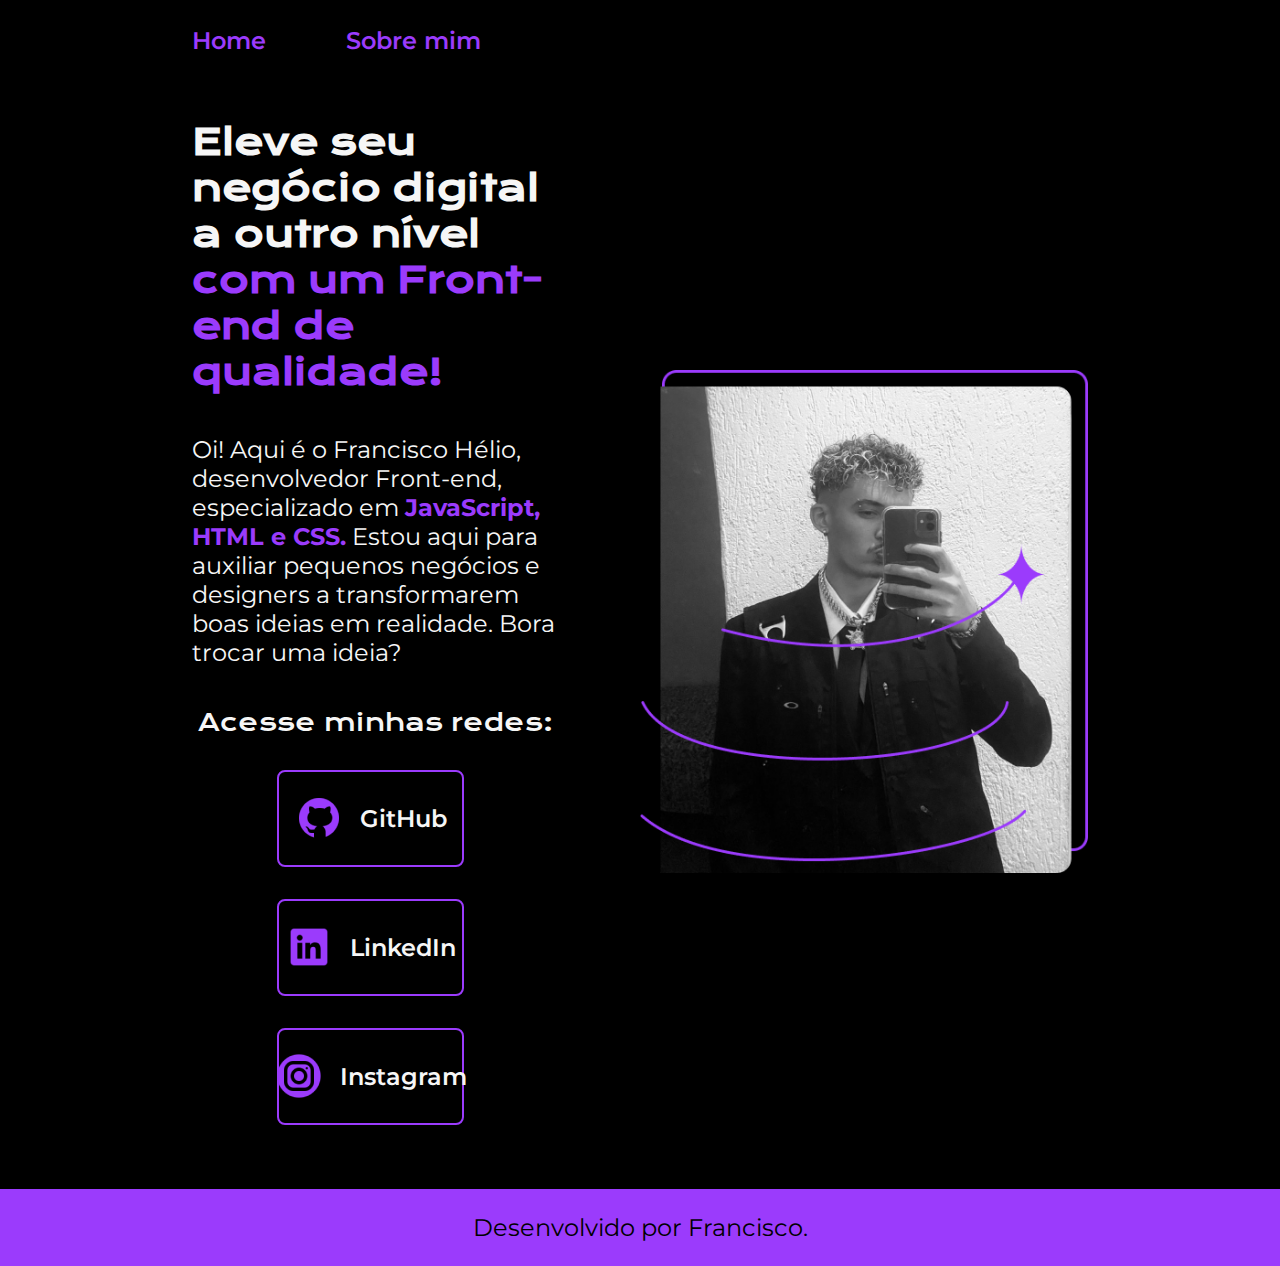
<file: index.html>
<!DOCTYPE html>
<html lang="pt-br">
<head>
    <meta charset="UTF-8">
    <meta name="viewport" content="width=device-width, initial-scale=1.0">
    <link rel="stylesheet" href="./styles/style.css">
    <title>Portfolio de Francisco Hélio</title>
</head>
<body>
    <header class="cabecalho">
        <nav class="cabecalho__menu">
            <a class="cabecalho__menu__link" href="index.html">Home</a>
            <a class="cabecalho__menu__link" href="about.html">Sobre mim</a>
        </nav>
    </header>
    <main class="apresentacao">
        <section class="apresentacao__conteudo">
            <h1 class="apresentacao__titulo">Eleve seu negócio digital a outro nível <strong class="titulo-destaque">com um Front-end de qualidade!</strong></h1>
            <p class="apresentacao__paragrafo">Oi! Aqui é o Francisco Hélio, desenvolvedor Front-end, especializado em <strong class="titulo-destaque">JavaScript, HTML e CSS.</strong> Estou aqui para auxiliar pequenos negócios e designers a transformarem boas ideias em realidade. Bora trocar uma ideia?</p>
        <div class="apresentacao__links">
            <h2 class="apresentacao__links__subtitulo">Acesse minhas redes:</h2>
            <a class="apresentacao__links__navegacao" href="https://github.com/heelinho">
                <img src="Images/GitHub.png" alt="Logo do GitHub">GitHub
            </a>
            <a class="apresentacao__links__navegacao" href="https://www.linkedin.com/in/francisco-helio/">
                <img src="Images/LinkedIn (1).png">LinkedIn
            </a>
            <a class="apresentacao__links__navegacao" href="https://www.instagram.com/ffranciscgg/">
                <img src="Images/Instagram Circle.png">Instagram
            </a>
            
        </div>
       
    </section>
    <img class="apresentacao__imagem" src="Images/foto-helinho.png" alt="Foto de Francisco Hélio"> 
    </main>
    <footer class="rodape">
        <p>Desenvolvido por Francisco.</p>
    </footer>
</body>
</html>
</file>
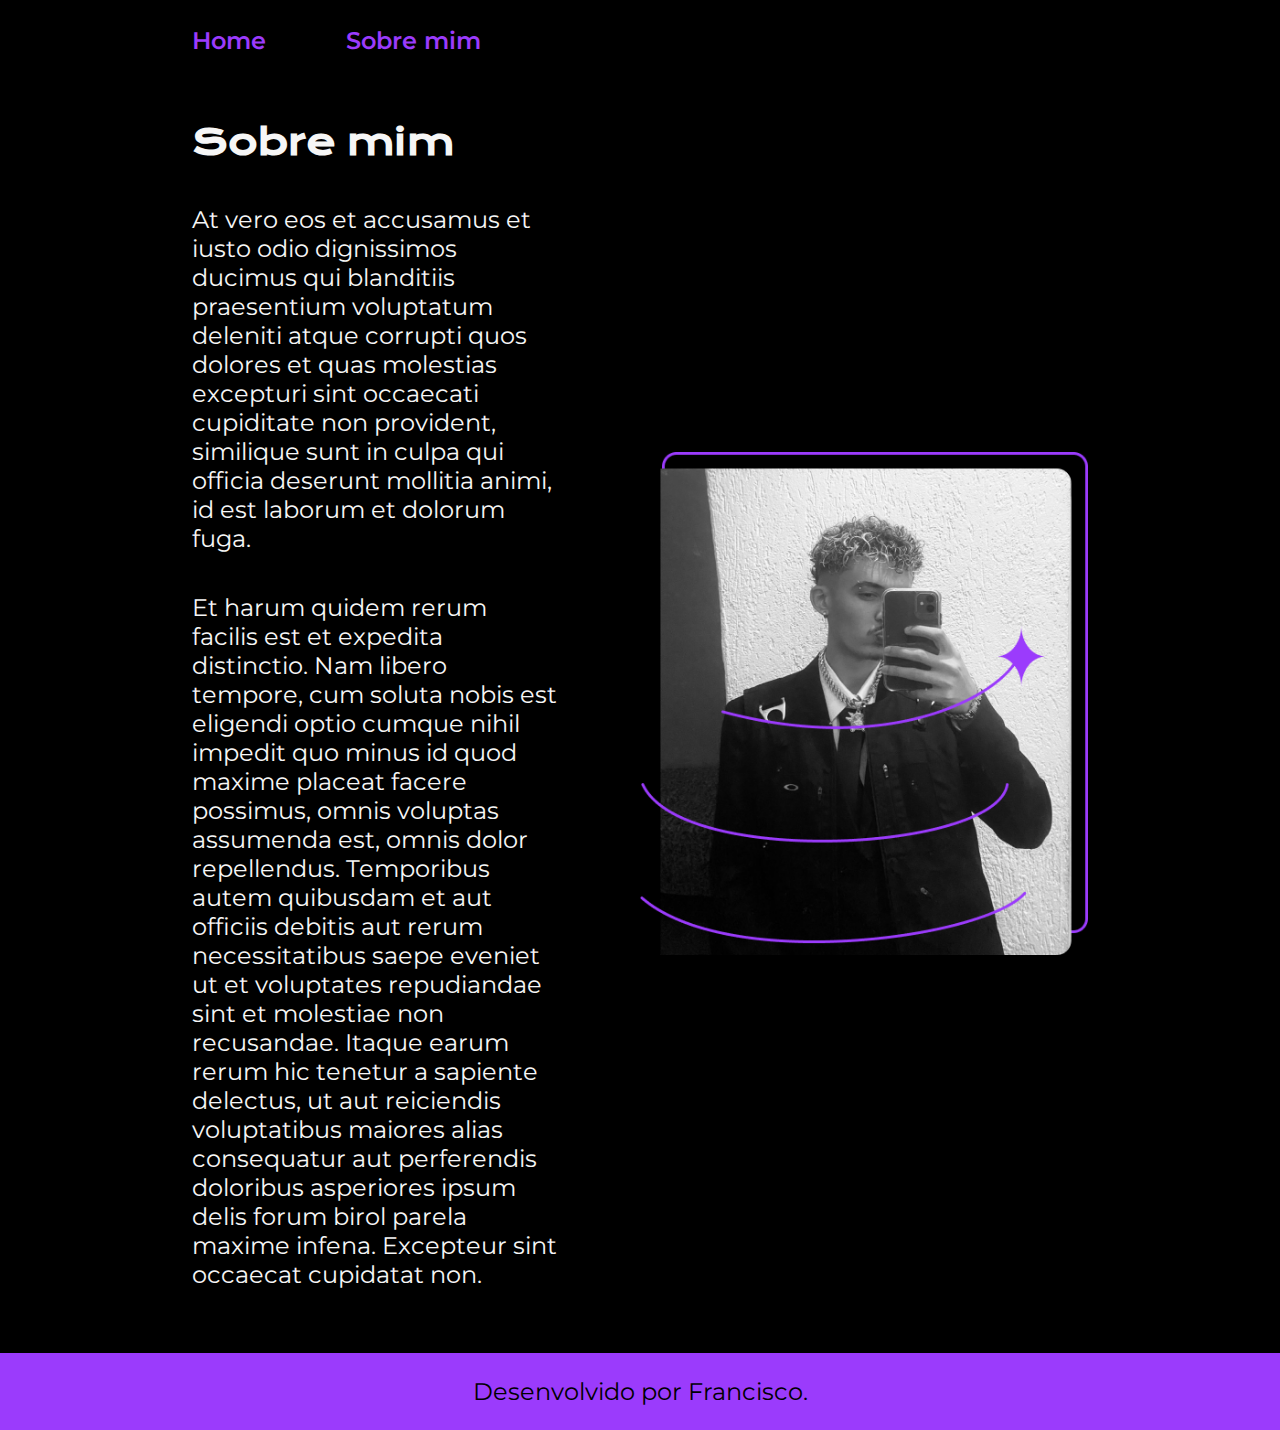
<file: about.html>
<!DOCTYPE html>
<html lang="pt-br">
<head>
    <meta charset="UTF-8">
    <meta name="viewport" content="width=device-width, initial-scale=1.0">
    <link rel="stylesheet" href="./styles/style.css">
    <title>Sobre mim</title>
</head>
<body>
    <header class="cabecalho">
        <nav class="cabecalho__menu">
            <a class="cabecalho__menu__link" href="index.html">Home</a>
            <a class="cabecalho__menu__link" href="about.html">Sobre mim</a>
        </nav>
    </header>
    <main class="apresentacao">
        <section class="apresentacao__conteudo">
            <h1 class="apresentacao__titulo">Sobre mim</h1>
            <p class="apresentacao__paragrafo">At vero eos et accusamus et iusto odio dignissimos ducimus qui blanditiis praesentium voluptatum deleniti atque corrupti quos dolores et quas molestias excepturi sint occaecati cupiditate non provident, similique sunt in culpa qui officia deserunt mollitia animi, id est laborum et dolorum fuga.</p>

            <p class="apresentacao__paragrafo">Et harum quidem rerum facilis est et expedita distinctio. Nam libero tempore, cum soluta nobis est eligendi optio cumque nihil impedit quo minus id quod maxime placeat facere possimus, omnis voluptas assumenda est, omnis dolor repellendus. Temporibus autem quibusdam et aut officiis debitis aut rerum necessitatibus saepe eveniet ut et voluptates repudiandae sint et molestiae non recusandae. Itaque earum rerum hic tenetur a sapiente delectus, ut aut reiciendis voluptatibus maiores alias consequatur aut perferendis doloribus asperiores ipsum delis forum birol parela maxime infena. Excepteur sint occaecat cupidatat non.
            </p>
        </section>
        <img class="apresentacao__imagem" src="Images/foto-helinho.png" alt="Foto de Francisco Hélio">
    </main>
    <footer class="rodape">
        <p>Desenvolvido por Francisco.</p>
    </footer>
</body>
</html>
</file>
<file: styles/style.css>
@import url('https://fonts.googleapis.com/css2?family=Krona+One&family=Montserrat:wght@400;600&display=swap');

:root{
    --cor-primaria: #000000;
    --cor-secundaria: #F6F6F6;
    --cor-terciaria: #9B3BFC;
    --cor-hover: #272727;

    --fonte-primaria: 'Krona One', sans-serif;
    --fonte-secundaria: 'Montserrat', sans-serif;
}



*{
    margin: 0;
    padding: 0;
}

body{
    
    box-sizing: border-box;
    background-color: var(--cor-primaria);
    color: var(--cor-secundaria)
}

.cabecalho{
    padding: 2% 0% 0% 15%;

}

.cabecalho__menu{
    display: flex;
    gap: 80px;
}



.cabecalho__menu__link{
    color: var(--cor-terciaria);
    font-family: var(--fonte-secundaria);
    font-size: 1.5rem;
    font-weight: 600;
    text-decoration: none;

}



.titulo-destaque{
    color: var(--cor-terciaria);
    
}


.apresentacao{
    padding: 5% 15%;
    justify-content: space-between;
    display: flex; 
    align-items: center; 
    gap: 82px;
}

.apresentacao__conteudo{
    max-width: 50%;
    display: flex;
    flex-direction: column;
    gap: 40px;
}

.apresentacao__titulo{
    font-size: 2.25rem; 
    font-family: var(--fonte-primaria);
    
}

.apresentacao__paragrafo{
    font-size: 1.5rem;
    font-family: var(--fonte-secundaria);
}

.apresentacao__links{
    display: flex;
    align-items: center;
    flex-direction: column;
    justify-content: space-between;
    gap: 32px;

}

.apresentacao__links__subtitulo{
    font-family: var(--fonte-primaria);
    font-weight: 400;
    font-size: 24px;
}


.apresentacao__links__navegacao{
    align-items: center;
    gap: 16px;
    display: flex;
    justify-content: center;
    text-decoration: none;
    color: var(--cor-secundaria);
    border: 2px solid var(--cor-terciaria);
    font-size: 1.5rem;
    border-radius: 8px;
    width: 50%;
    text-align: center;
    padding: 21.5px 0;
    font-family: var(--fonte-secundaria);
    font-weight: 600;
    margin-right: 10px;
    gap: 16px;
}

.apresentacao__links__link:hover{
    background-color: var(--cor-hover);
}

.rodape{
    color: var(--cor-primaria);
    background-color: var(--cor-terciaria);
    padding: 24px;
    text-align: center;
    font-family: var(--fonte-secundaria);
    font-size: 1.5rem;
    font-weight: 400;
}


.apresentacao__imagem{
    width: 50%;
}


@media(max-width:1200px){ 
    .cabecalho{
        padding: 10%;
    }
    
    .cabecalho__menu{
        justify-content: center;
    }


    .apresentacao{
        flex-direction: column-reverse; 
        padding: 5%;
    }

    .apresentacao__conteudo{
        width: auto;
    }

}
</file>
